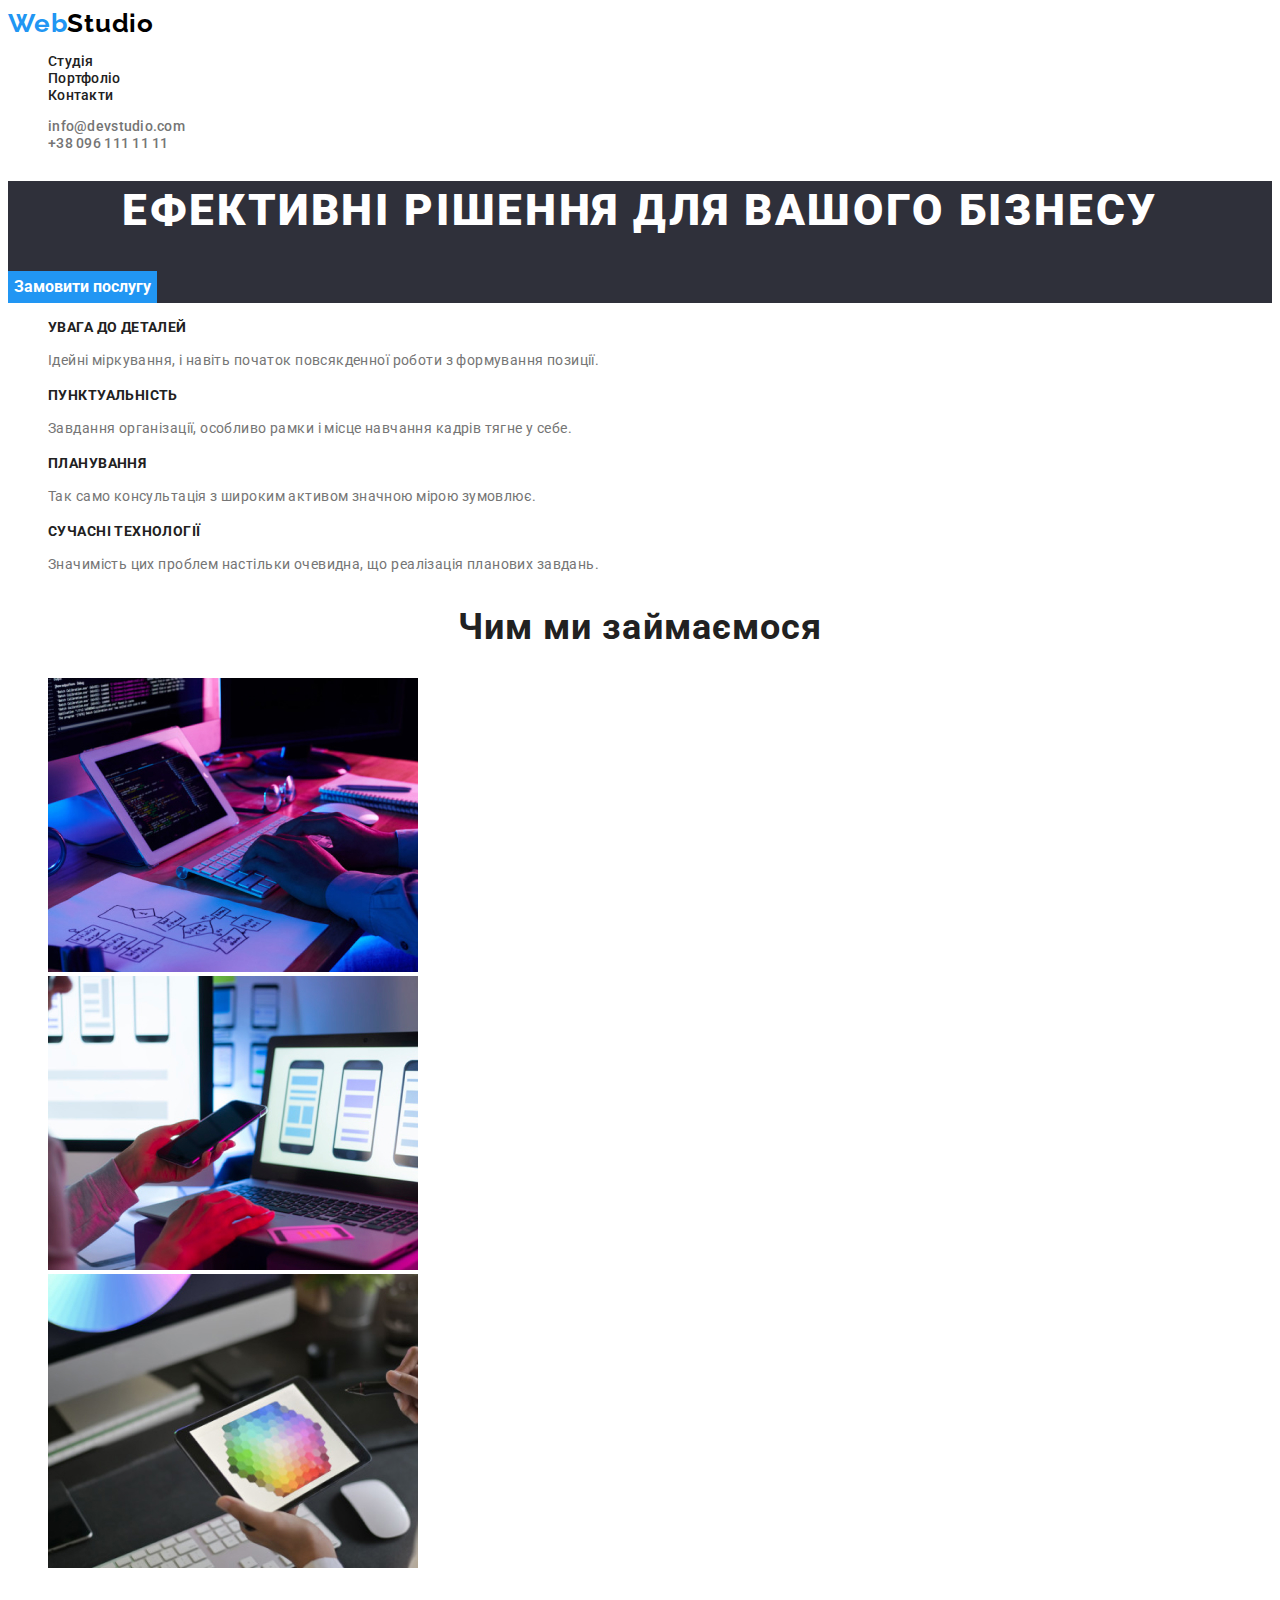
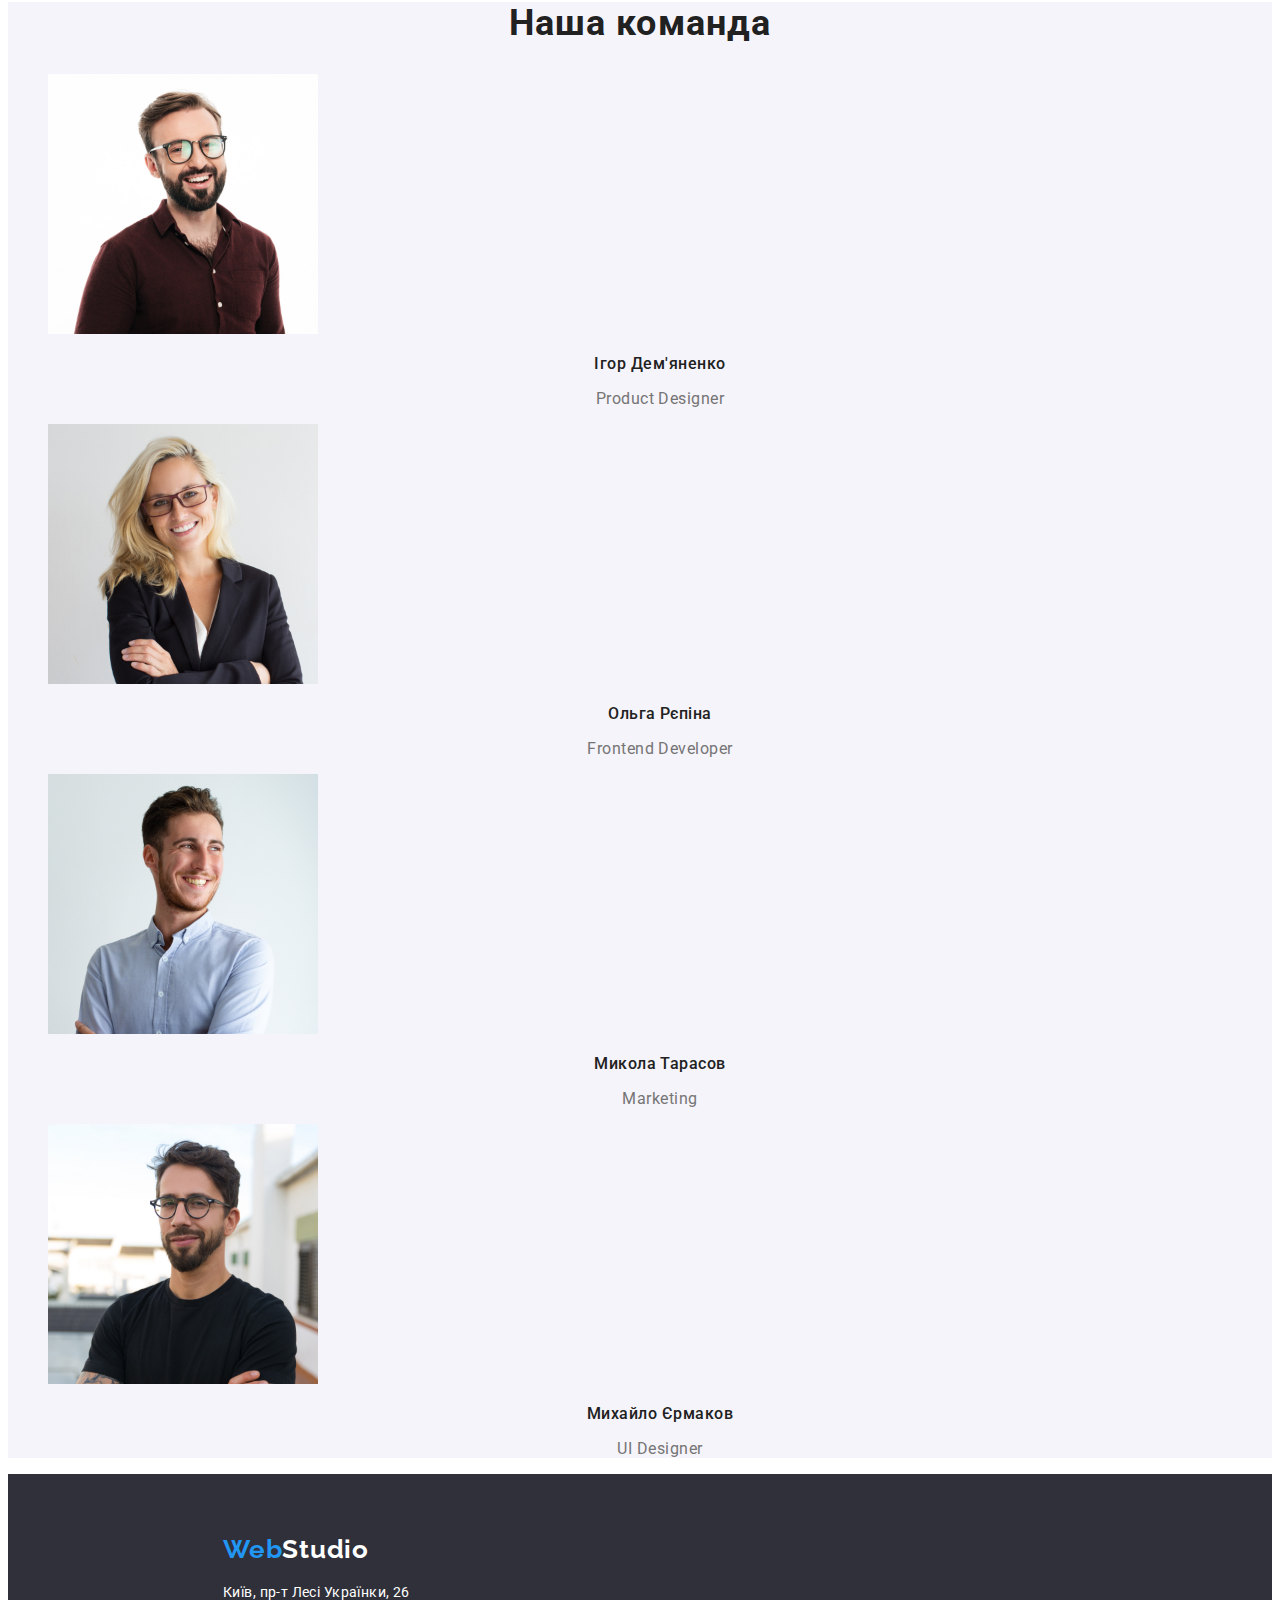
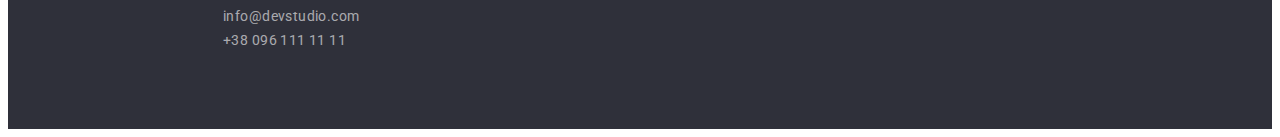
<file: index.html>
<!DOCTYPE html>
<html lang="uk">

<head>
    <meta charset="UTF-8">
    <meta http-equiv="X-UA-Compatible" content="IE=edge">
    <meta name="viewport" content="width=device-width, initial-scale=1.0">
    <title>WebStudio</title>
    <link rel="preconnect" href="https://fonts.googleapis.com">
    <link rel="preconnect" href="https://fonts.gstatic.com" crossorigin>
    <link
        href="https://fonts.googleapis.com/css2?family=Raleway:wght@700&family=Roboto:wght@400;500;700;900&display=swap"
        rel="stylesheet">

    <link rel="stylesheet" href="./css/style.css">
</head>

<body>
    <!-- header -->
    <header class="page-header">
        <nav>
            <a class="logo" href="./index.html">Web<span class="logo-header">Studio</span></a>
    
            <ul class="nav-list list">
                <li class="nav-item current">
                    <a class="nav-link link" href="./index.html">Студія</a>
                </li>
                <li class="nav-item">
                    <a class="nav-link link" href="./portfolio.html" >Портфоліо</a>
                </li>
                <li class="nav-item">
                    <a class="nav-link link" href="">Контакти</a>
                </li>
            </ul>
        </nav>
        <ul class="contacts-list">
            <li><a class="link" href="mailto:info@devstudio.com">info@devstudio.com</a></li>
            <li><a class="link" href="tel.:+380961111111">+38 096 111 11 11</a></li>
        </ul>
    </header>

    <main class="page-main">
        <section class="hero">
            <h1 class="hero-title">Ефективні рішення для вашого бізнесу</h1>
            <button class="button" type="hero-button">Замовити послугу</button>
        </section>
    
        <section class="advantages">
            <h2 class="hide">Переваги</h2>
            <!-- скритий заголовок -->
            <ul>
                <li>
                    <h3 class="advantages-subtitle">УВАГА ДО ДЕТАЛЕЙ</h3>
                    <p class="text">Ідейні міркування, і навіть початок повсякденної роботи з формування позиції.</p>
                </li>
                <li>
                    <h3 class="advantages-subtitle">ПУНКТУАЛЬНІСТЬ</h3>
                    <p class="text">Завдання організації, особливо рамки і місце навчання кадрів тягне у себе.</p>
                </li>
                <li>
                    <h3 class="advantages-subtitle">ПЛАНУВАННЯ</h3>
                    <p class="text">Так само консультація з широким активом значною мірою зумовлює.</p>
                </li>
                <li>
                    <h3 class="advantages-subtitle">СУЧАСНІ ТЕХНОЛОГІЇ</h3>
                    <p class="text">Значимість цих проблем настільки очевидна, що реалізація планових завдань.</p>
                </li>
            </ul>
        </section>
        <section>
            <h2 class="title">Чим ми займаємося</h2>
            <ul>
                <li><a href=""><img src="./images/img.jpg" alt="кодінг" width="370"></a></li>
                <li><a href=""><img src="./images/img1.jpg" alt="дизайн" width="370"></a></li>
                <li><a href=""><img src="./images/img2.jpg" alt="колір" width="370"></a></li>
            </ul>
        </section>
        <section class="team">
            <h2 class="title">Наша команда</h2>
            <ul>
                <li>
                    <img src="./images/img3.jpg" alt="Ігор" width="270">
                    <h3 class="team-name">Ігор Дем'яненко</h3>
                    <p class="team-position">Product Designer</p>
                </li>
                <li>
                    <img src="./images/img4.jpg" alt="Ольга" width="270">
                    <h3 class="team-name">Ольга Рєпіна</h3>
                    <p class="team-position">Frontend Developer</p>

                </li>
                <li>
                    <img src="./images/img5.jpg" alt="Микола" width="270">
                    <h3 class="team-name">Микола Тарасов</h3>
                    <p class="team-position">Marketing</p>
                </li>
                <li>
                    <img src="./images/img6.jpg" alt="Михайло" width="270">
                    <h3 class="team-name">Михайло Єрмаков</h3>
                    <p class="team-position">UI Designer</p>
                </li>
            </ul>
        </section>
    </main>
    <footer class="page-footer">
        <a class="logo" href="">Web<span class="logo-header wht">Studio</span></a>
        <address class="adress-list">
            <ul class="contacts">
                <li>
                    <a class="wht"
                        href="https://www.google.com/maps/place/%D0%B1%D1%83%D0%BB%D1%8C%D0%B2%D0%B0%D1%80+%D0%9B%D0%B5%D1%81%D1%96+%D0%A3%D0%BA%D1%80%D0%B0%D1%97%D0%BD%D0%BA%D0%B8,+26,+%D0%9A%D0%B8%D1%97%D0%B2,+02000/@50.4265807,30.5361971,17z/data=!3m1!4b1!4m5!3m4!1s0x40d4cf0e033ecbe9:0x57a4dffefec77da0!8m2!3d50.4265807!4d30.5383858">
                        Київ, пр-т Лесі Українки, 26
                    </a>
                </li>
                <li><a href="mailto:info@devstudio.com">info@devstudio.com</a></li>
                <li><a href="tel:+380961111111">+38 096 111 11 11</a></li>

            </ul>
        </address>
    </footer>
</body>

</html>
</file>
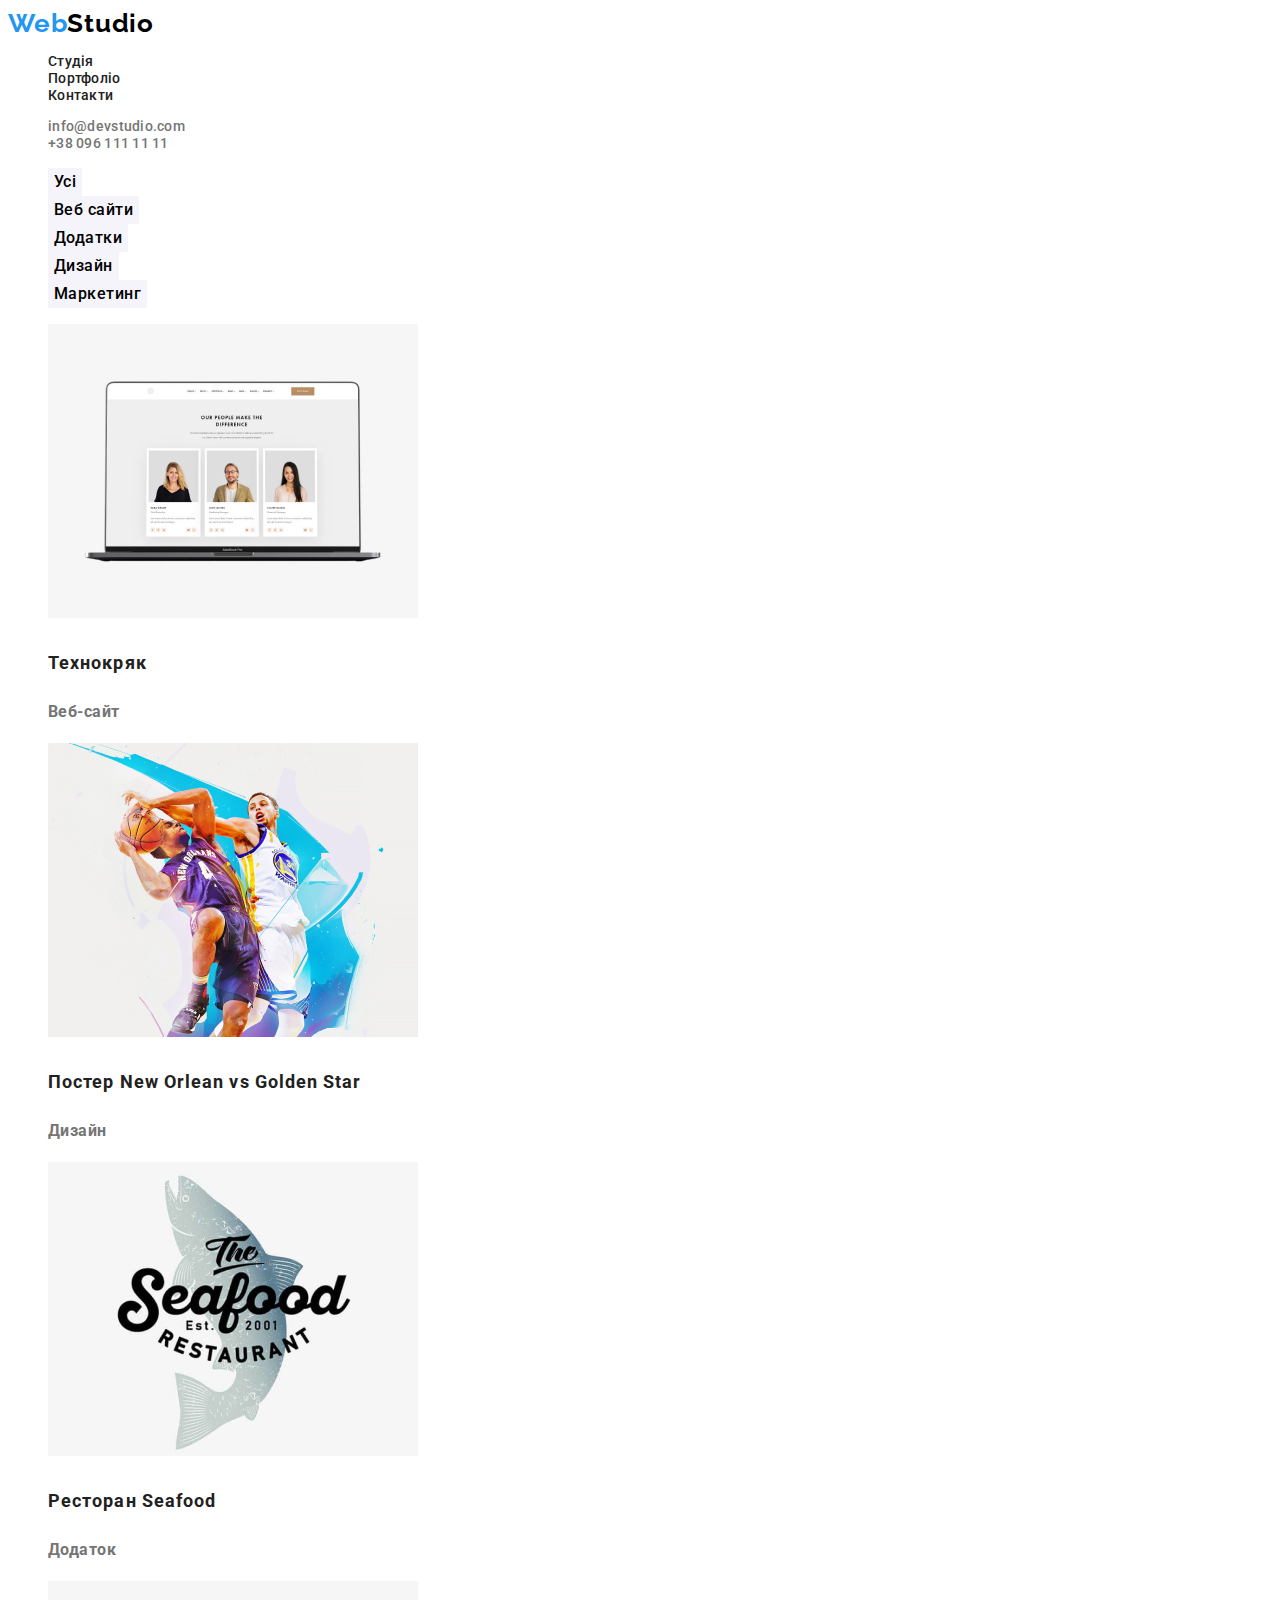
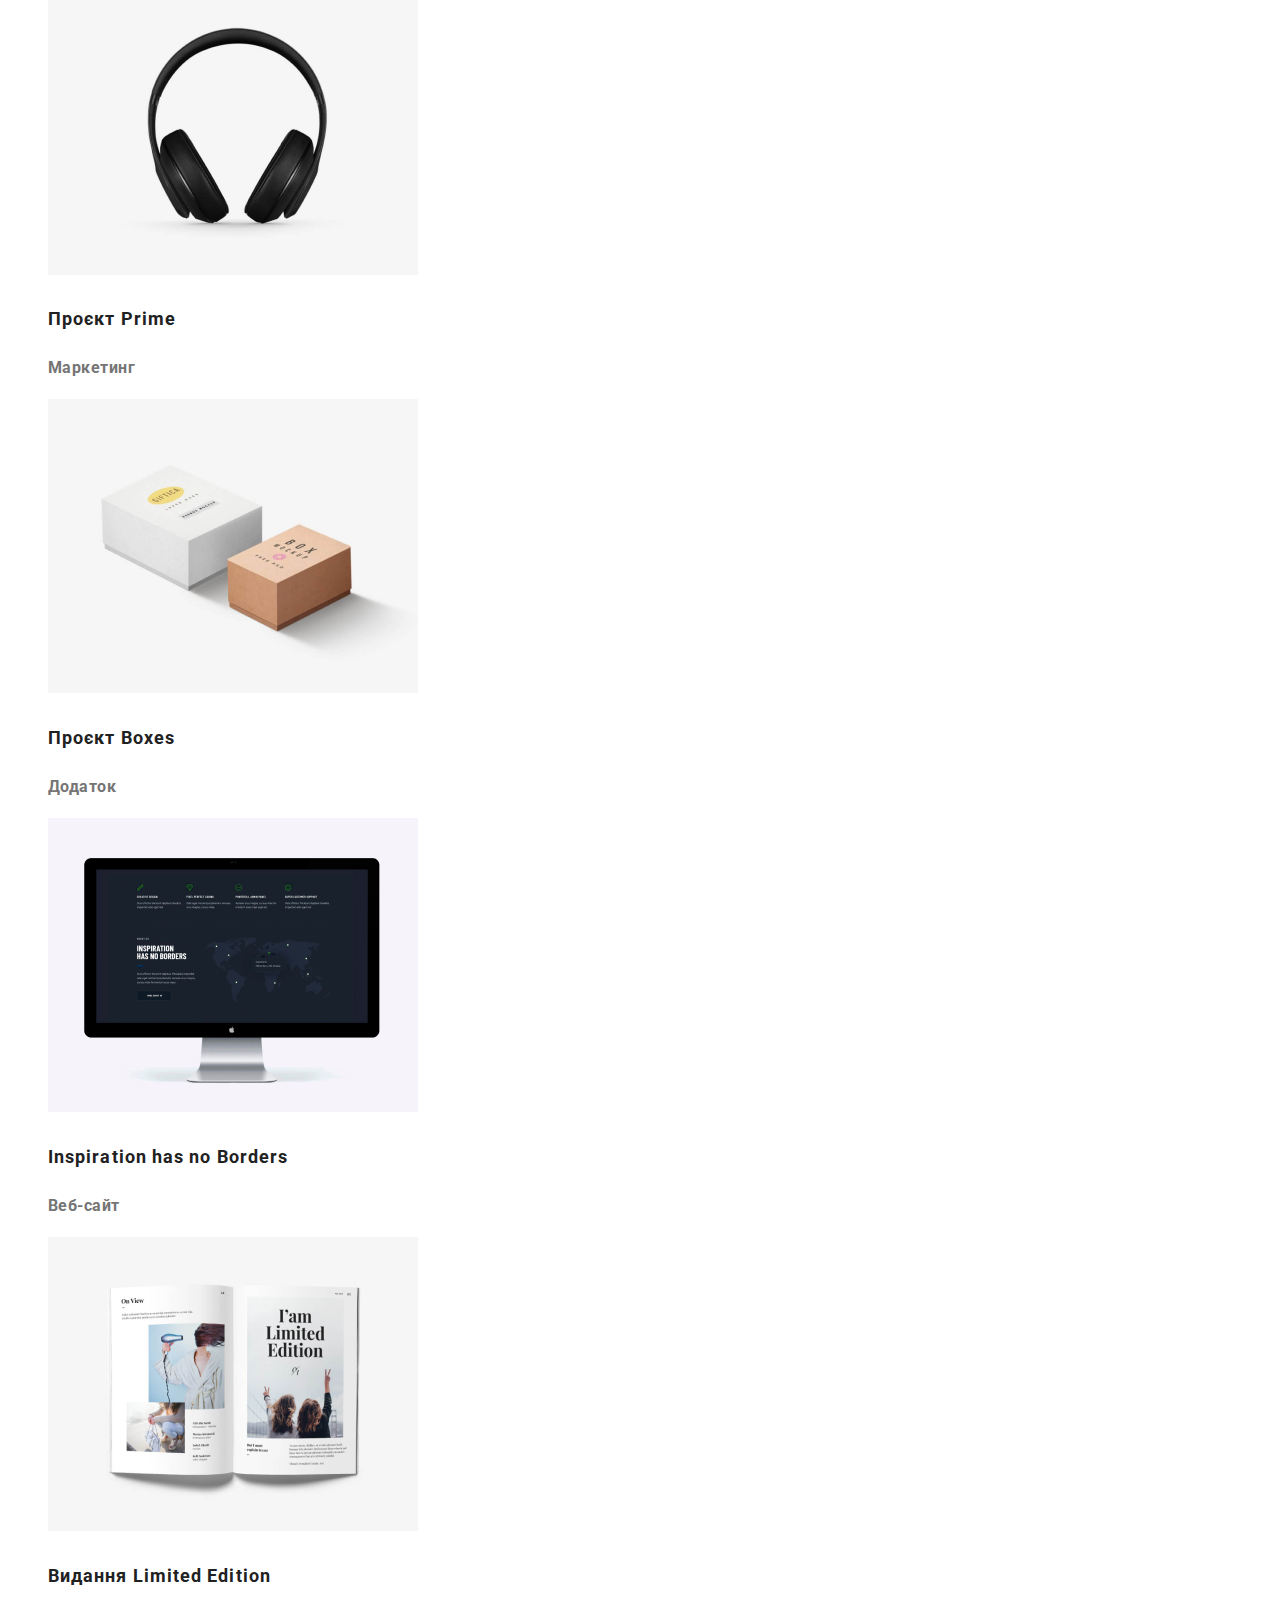
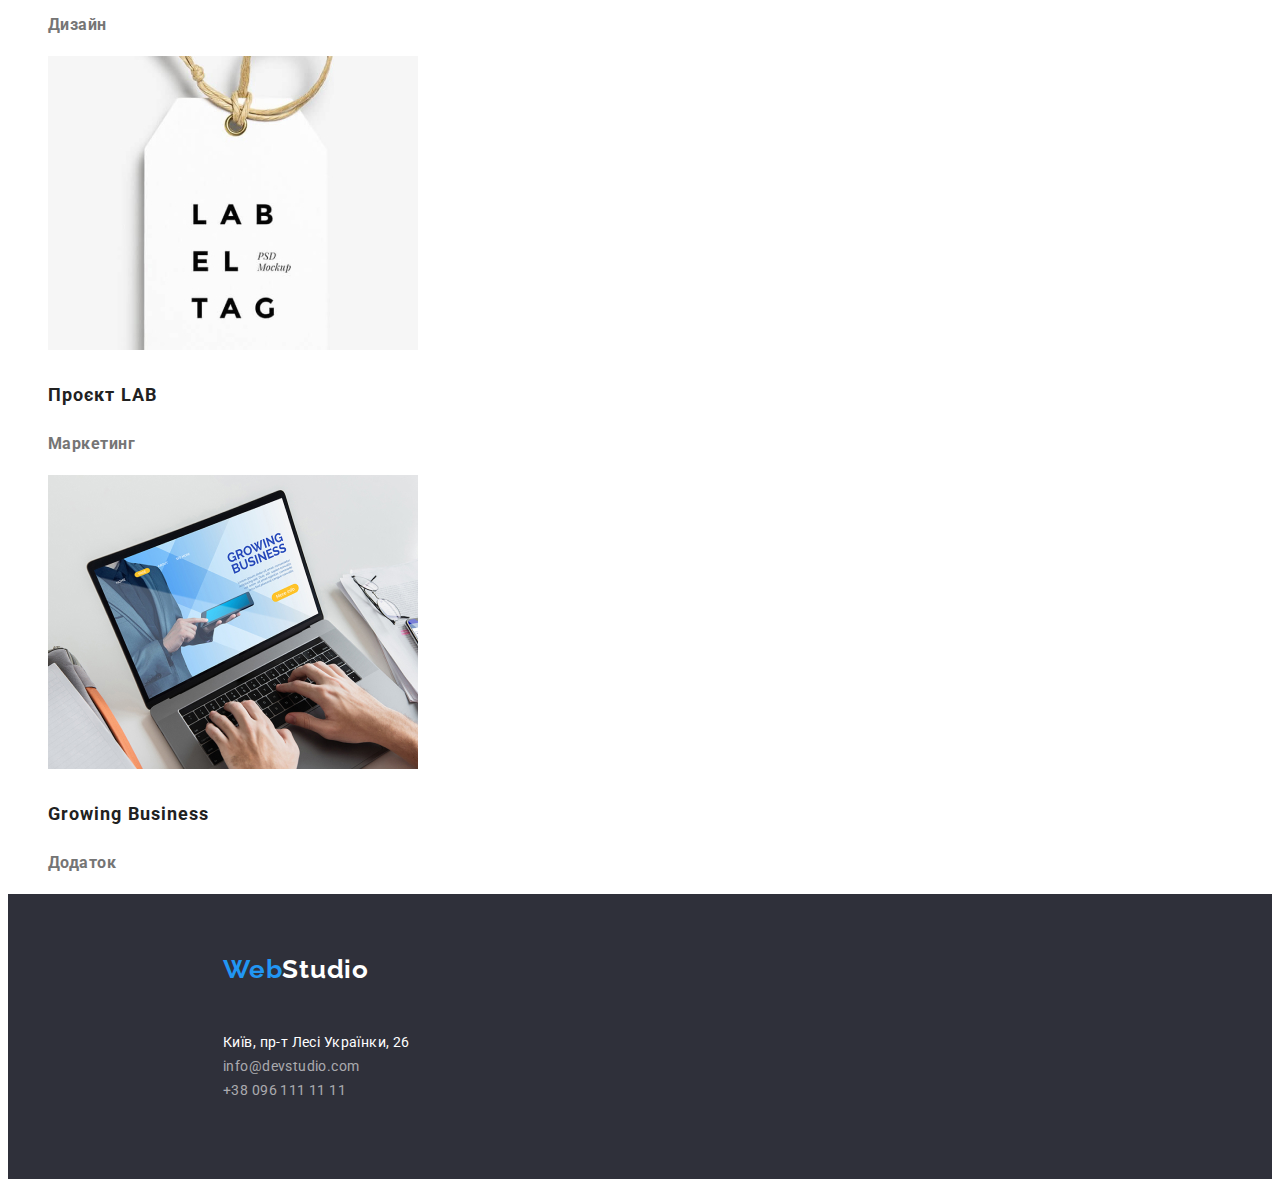
<file: portfolio.html>
<!DOCTYPE html>
<html lang="uk">

<head>
    <meta charset="UTF-8">
    <meta http-equiv="X-UA-Compatible" content="IE=edge">
    <meta name="viewport" content="width=device-width, initial-scale=1.0">
    <title>Portfolio</title>
    <link rel="preconnect" href="https://fonts.googleapis.com">
    <link rel="preconnect" href="https://fonts.gstatic.com" crossorigin>
    <link
        href="https://fonts.googleapis.com/css2?family=Raleway:wght@700&family=Roboto:wght@400;500;700;900&display=swap"
        rel="stylesheet">

    <link rel="stylesheet" href="./css/style.css">
</head>

<body>
    <!-- header -->
    <header class="page-header">
        <nav>
            <a class="logo" href="./index.html">Web<span class="logo-header">Studio</span></a>

            <ul class="nav-list list">
                <li class="nav-item">
                    <a class="nav-link link" href="./index.html">Студія</a>
                </li>
                <li class="nav-item current">
                    <a class="nav-link link" href="./portfolio.html">Портфоліо</a>
                </li>
                <li class="nav-item">
                    <a class="nav-link link" href="">Контакти</a>
                </li>
            </ul>
        </nav>
        <ul class="contacts-list">
        <li><a class="link" href="mailto:info@devstudio.com">info@devstudio.com</a></li>
        <li><a class="link" href="tel.:+380961111111">+38 096 111 11 11</a></li>
        </ul>
        </header>

    <main>
        <!-- hero -->
        <section class="portfolio">
            <ul class="portfolio-list">
                <li><button class="btn">Усі</button></li>
                <li><button class="btn">Веб сайти</button></li>
                <li><button class="btn">Додатки</button></li>
                <li><button class="btn">Дизайн</button></li>
                <li><button class="btn">Маркетинг</button></li>
            </ul>
            <ul class="portfolio-items">
                <li class="portfolio-card">
                    <img src="./images/image.jpg" alt="Приклад портфоліо-1" width="370">
                    <div class="txt">
                      <h2 class="port-title">Технокряк</h2>
                        <p class="port-text">Веб-сайт</p> 
                    </div>
                </li>
                <li class="portfolio-card">
                    <img src="./images/imgage1.jpg" alt="Приклад портфоліо-2" width="370">
                    <div class="txt">
                        <h2 class="port-title">Постер New Orlean vs Golden Star</h2>
                        <p class="port-text">Дизайн</p>
                    </div>
                </li>
                <li class="portfolio-card">
                    <img src="./images/image2.jpg" alt="Приклад портфоліо-3" width="370">
                    <div class="txt">
                        <h2 class="port-title" >Ресторан Seafood</h2>
                        <p class="port-text">Додаток</p>
                    </div>
                </li>
                <li class="portfolio-card">
                    <img src="./images/image3.jpg" alt="Приклад портфоліо-4" width="370">
                    <div class="txt">
                        <h2 class="port-title">Проєкт Prime</h2>
                        <p class="port-text">Маркетинг</p>
                    </div>
                </li>
                <li class="portfolio-card">
                    <img src="./images/image4.jpg" alt="Приклад портфоліо-5" width="370">
                    <div class="txt">
                        <h2 class="port-title">Проєкт Boxes</h2>
                        <p class="port-text">Додаток</p>
                    </div>
                </li>
                <li class="portfolio-card">
                    <img src="./images/image5.jpg" alt="Приклад портфоліо-6" width="370">
                    <div class="txt">
                        <h2 class="port-title">Inspiration has no Borders</h2>
                        <p class="port-text">Веб-сайт</p>
                    </div>
                </li>
                <li class="portfolio-card">
                    <img src="./images/image6.jpg" alt="Приклад портфоліо-7" width="370">
                    <div class="txt">
                        <h2 class="port-title">Видання Limited Edition</h2>
                        <p class="port-text">Дизайн</p>
                    </div>
                </li>
                <li class="portfolio-card">
                    <img src="./images/image7.jpg" alt="Приклад портфоліо-8" width="370">
                    <div class="txt">
                        <h2 class="port-title">Проєкт LAB</h2>
                        <p class="port-text">Маркетинг</p>
                    </div>
                </li>
                <li class="portfolio-card">
                    <img src="./images/image8.jpg" alt="Приклад портфоліо-9" width="370">
                    <div class="txt">
                        <h2 class="port-title">Growing Business</h2>
                        <p class="port-text">Додаток</p>
                    </div>
                </li>
            </ul>
        </section>
    </main>

    <footer class="page-footer">
        <a class="logo" href="">Web<span class="logo-header wht">Studio</span>
        <address class="adress-list">
            <ul class="contacts">
                <li>
                    <a class="wht"
                        href="https://www.google.com/maps/place/%D0%B1%D1%83%D0%BB%D1%8C%D0%B2%D0%B0%D1%80+%D0%9B%D0%B5%D1%81%D1%96+%D0%A3%D0%BA%D1%80%D0%B0%D1%97%D0%BD%D0%BA%D0%B8,+26,+%D0%9A%D0%B8%D1%97%D0%B2,+02000/@50.4265807,30.5361971,17z/data=!3m1!4b1!4m5!3m4!1s0x40d4cf0e033ecbe9:0x57a4dffefec77da0!8m2!3d50.4265807!4d30.5383858">
                        Київ, пр-т Лесі Українки, 26
                    </a>
                </li>
                <li><a href="mailto:info@devstudio.com">info@devstudio.com</a></li>
                <li><a href="tel:+380961111111">+38 096 111 11 11</a></li>

            </ul>
        </address>
    </footer>
</body>

</html>
</file>
<file: css/style.css>
:root {
    --primary-bcg-color: #ffffff;
    --secondary-bcg-color: #f5f4fa;
    --accent-bcg-color: #2f303a;
    --accent: #2196f3;
    --text-black-color: #000000;
    --text-grey-color: #212121;
    --text-lightgrey-color: #757575;
    --text-white-color: #ffffff;
    --text-white-opacity: rgba(255, 255, 255, 0.6);
}

body {
    background-color: var(--primary-bcg-color);
    color: var(--text-lightgrey-color);
    font-family: "Roboto", sans-serif;
}
ul {
    list-style: none;
}

.logo {
    font-family: 'Raleway';
    font-style: normal;
    font-weight: 700;
    font-size: 26px;
    line-height: 1.19;
    letter-spacing: 0.03em;
    color: var(--accent);
    text-decoration: none;
}

.logo-header {
    color: var(--text-black-color);
}

/* -----------HEADER----------- */


.page-header {
    font-weight: 500;
    font-size: 14px;
    line-height: 1.1428;
    letter-spacing: 0.02em;
}

.nav-list .link {
    color: var(--text-grey-color);
}

.nav-link:hover,
.nav-link:focus {
    color: var(--accent);
}

.link {
    font-style: normal;
    font-weight: 500;
    font-size: 14px;
    line-height: 1.14;
    letter-spacing: 0.02em;
    color: var(--text-lightgrey-color);
    text-decoration: none;
    
}

.link:hover,
.link:focus {
    color: var(--accent);
}

.contacts-list li{
    list-style: none;
}


/* -----------HERO----------- */

.hero {
    background: var(--accent-bcg-color);
}

.hero-title {
    font-weight: 900;
    font-size: 44px;
    line-height: 1.3636;
    text-align: center;
    letter-spacing: 0.06em;
    text-transform: uppercase;
    color: var(--text-white-color);
}

.button{
    font-family: inherit;
    font-weight: 700;
    font-size: 16px;
    line-height: 1.875;
    background-color: var(--accent);
    color: var(--text-white-color);
    border: none;
    cursor: pointer;
}

.title {
    font-weight: 700;
    font-size: 36px;
    line-height: 1.1666;
    text-align: center;
    letter-spacing: 0.03em;
    color: var(--text-grey-color);
}

/* -----------ADVANTAGES----------- */
.hide {
    border: 0;
    clip: rect(1px, 1px, 1px, 1px);
    -webkit-clip-path: inset(50%);
    clip-path: inset(50%);
    height: 1px;
    margin: -1px;
    overflow: hidden;
    padding: 0;
    position: absolute;
    width: 1px;
    word-wrap: normal !important;
}

.advantages-subtitle {
    font-weight: 700;
    font-size: 14px;
    line-height: 1.1428;
    letter-spacing: 0.03em;
    text-transform: uppercase;
    color: var(--text-grey-color);
}

.advantages .text {
    font-size: 14px;
    line-height: 1.7142;
    letter-spacing: 0.03em;
    color: var(--text-lightgrey-color);
}

/* -----------TEAM----------- */

.team {
    background-color: var(--secondary-bcg-color);
}

.team-name {
    font-weight: 500;
    font-size: 16px;
    line-height: 1.1875;
    text-align: center;
    letter-spacing: 0.03em;
    color: var(--text-grey-color);
}

.team-position {
    font-size: 16px;
    line-height: 1.1875;
    text-align: center;
    letter-spacing: 0.03em;
    color: var(--text-lightgrey-color);
}

/* -----------FOOTER----------- */

footer {
    background-color: var(--accent-bcg-color);
    padding: 60px 215px;
}

footer .contacts a {
    font-style: normal;
    font-weight: 400;
    font-size: 14px;
    line-height: 1.71;
    letter-spacing: 0.03em;
    color: rgba(255, 255, 255, 0.6);
    text-decoration: none;
}

footer .contacts a.wht {
    color: var(--primary-bcg-color);
}

.logo .logo-header.wht {
    color: var(--primary-bcg-color);
}

footer .contacts {
    list-style-type: none;
    padding-left: 0%;
}
.adress-list {
    display: grid;
    gap: 30px;
}

/* -----------PORTFOLIO PAGE-----------  */

.btn {
    font-family: inherit;
    font-weight: 500;
    font-size: 16px;
    line-height: 1.625;
    text-align: center;
    letter-spacing: 0.03em;
    background-color: var(--secondary-bcg-color);
    border: none;
    cursor: pointer;
}

.btn:hover {
    background-color: var(--accent);
    color: var(--text-white-color);
}

.portfolio-card {
    font-weight: 700;
    font-size: 18px;
    line-height: 2;
    letter-spacing: 0.06em;
    color: var(--text-grey-color);
}

.txt {
    font-size: 16px;
    line-height: 1.875;
    letter-spacing: 0.03em;
    color: var(--text-lightgrey-color);
}

.port-title {
    font-weight: 700;
    font-size: 18px;
    line-height: 2;
    letter-spacing: 0.06em;
    color: var(--text-grey-color);
}

.port-text {
    font-size: 16px;
    line-height: 1.875;
    letter-spacing: 0.03em;
    color: var(--text-lightgrey-color);
}
</file>
